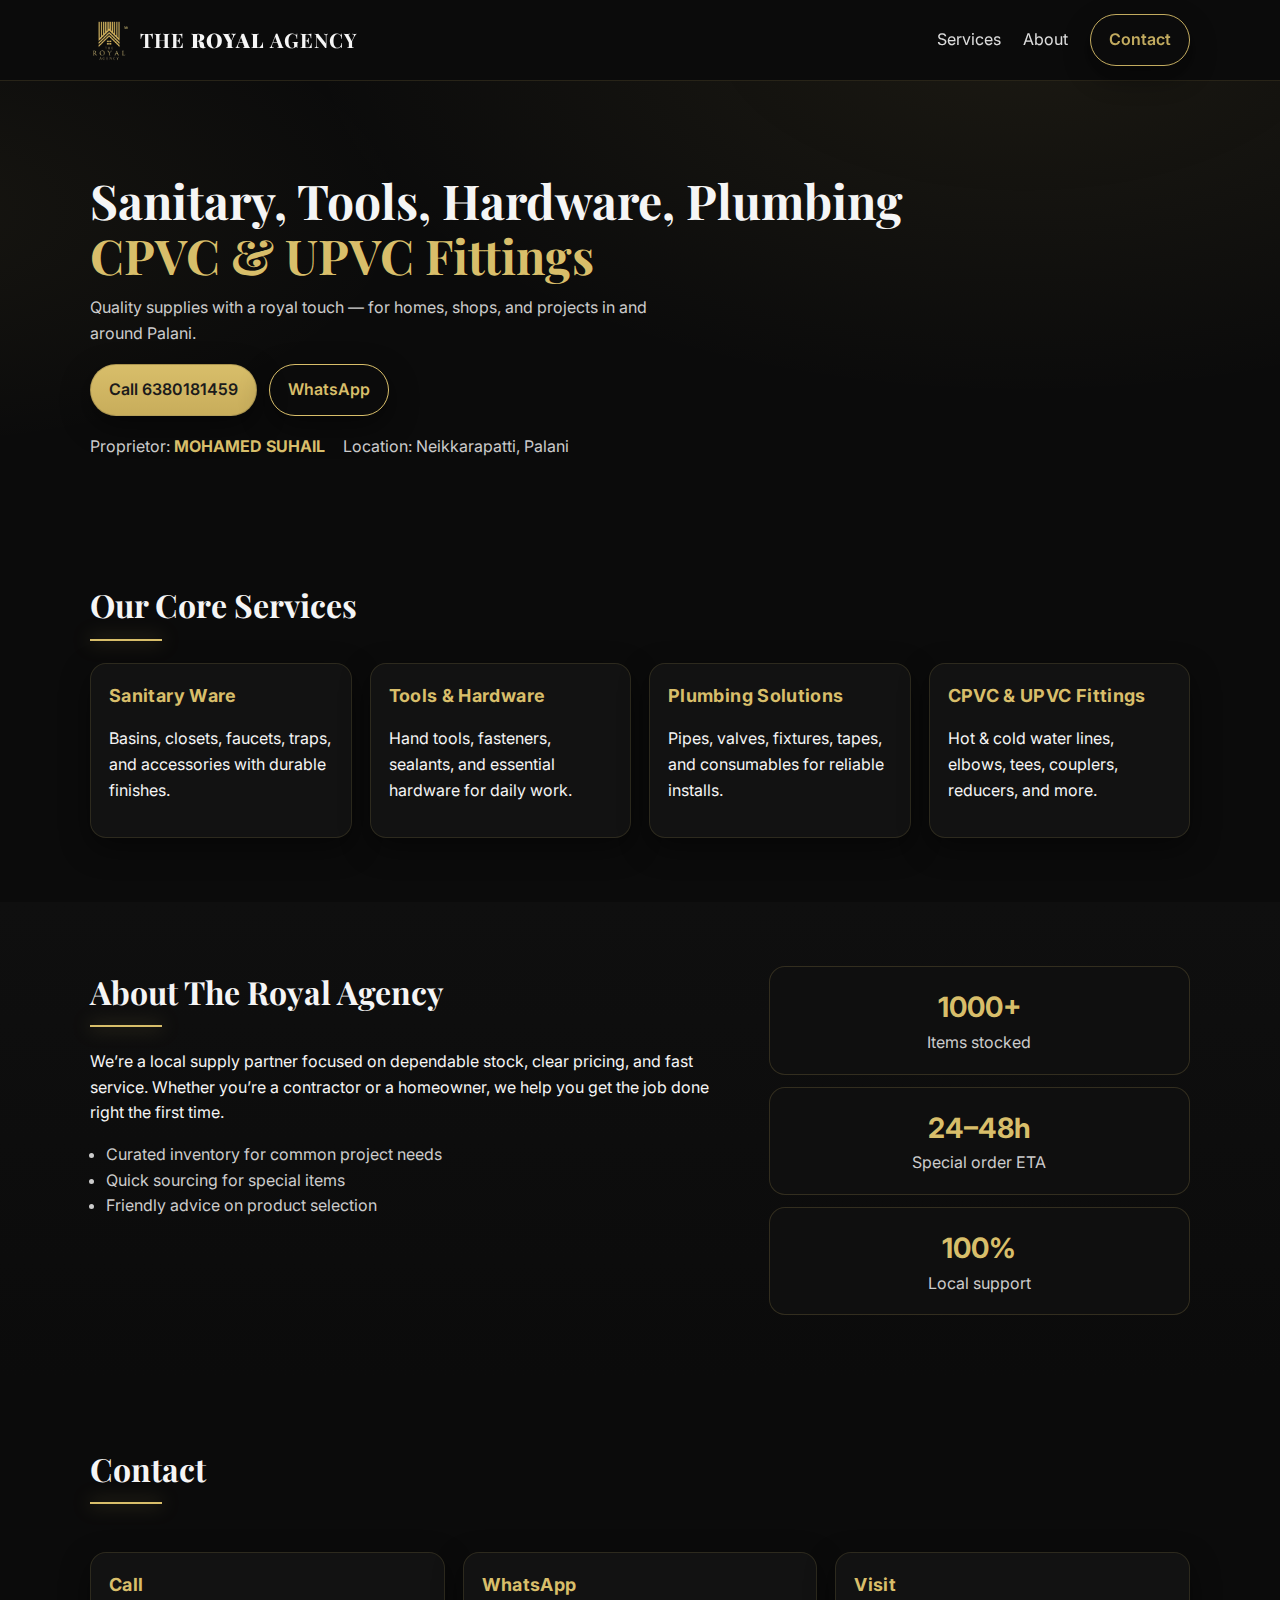
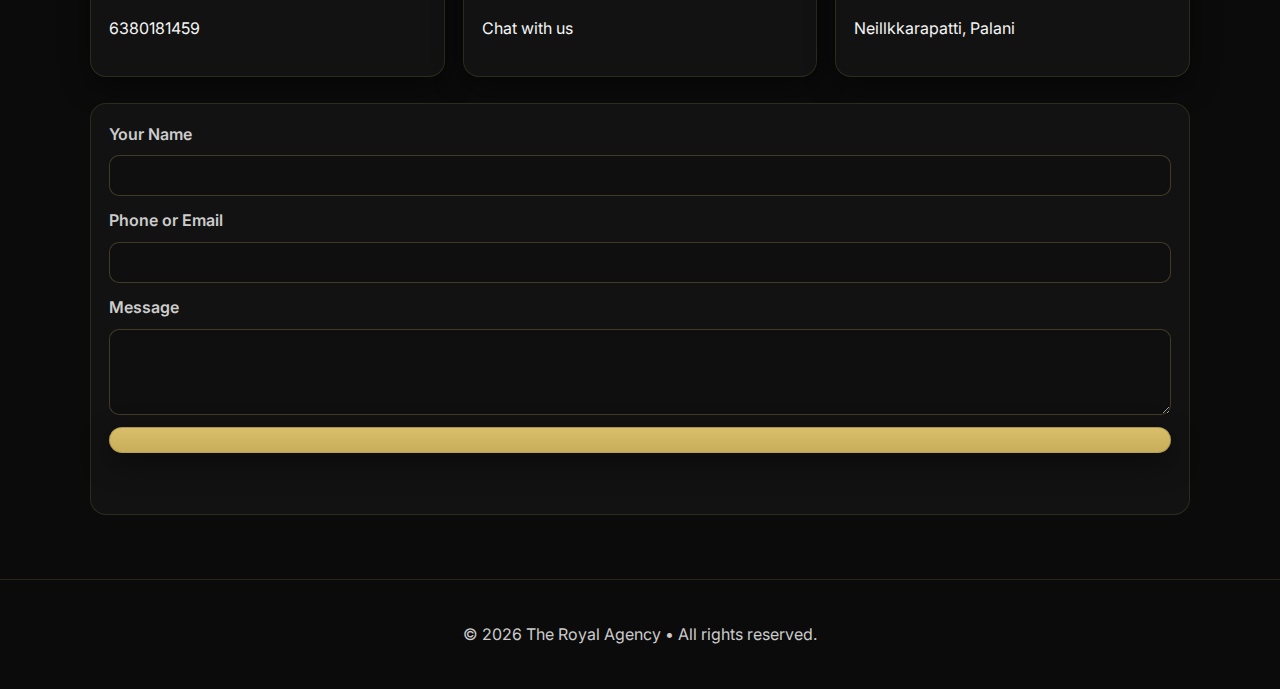
<file: index.html>
<!DOCTYPE html>
<html lang="en">
<head>
  <meta charset="utf-8" />
  <meta name="viewport" content="width=device-width, initial-scale=1" />
  <title>The Royal Agency • Sanitary, Tools, Hardware, Plumbing</title>
  <meta name="description" content="The Royal Agency — Sanitary, tools, hardware, plumbing, CPVC & UPVC fittings. Proprietor: Mohd Suhail. Neillkkarapatti, Palani." />
  <link rel="preconnect" href="https://fonts.gstatic.com" crossorigin>
  <link href="https://fonts.googleapis.com/css2?family=Playfair+Display:wght@500;700&family=Inter:wght@400;600&display=swap" rel="stylesheet">
  <link rel="stylesheet" href="style.css" />
  <!-- Favicon -->
  <link rel="icon" href="logo updated.png" type="image/png" />
</head>
<body>
  <header class="site-header">
    <div class="container nav">
      <!-- ✅ Brand with image logo -->
      <a class="brand" href="#home" aria-label="The Royal Agency">
        <img src="logo updated.png" alt="The Royal Agency Logo" class="brand-icon" />
        <span class="brand-text">THE <strong>ROYAL</strong> AGENCY</span>
      </a>

      <!-- ✅ Mobile menu toggle -->
      <button class="menu-btn" aria-label="Open menu" aria-expanded="false">☰</button>
      <nav class="menu" aria-label="Primary">
        <a href="#services">Services</a>
        <a href="#about">About</a>
        <a href="#contact" class="btn btn-outline">Contact</a>
      </nav>
    </div>
  </header>

  <main id="home">
    <!-- ✅ Hero Section -->
    <section class="hero">
      <div class="container hero-inner">
        <h1 class="headline">
          Sanitary, Tools, Hardware, Plumbing<br />
          <span class="sub">CPVC &amp; UPVC Fittings</span>
        </h1>
        <p class="tagline">Quality supplies with a royal touch — for homes, shops, and projects in and around Palani.</p>
        <div class="cta-row">
          <a class="btn" href="tel:+916380181459">Call 6380181459</a>
          <a class="btn btn-outline" id="whatsappLink" target="_blank" rel="noopener">WhatsApp</a>
        </div>
        <ul class="badges">
          <li><span>Proprietor:</span> <strong>MOHAMED SUHAIL</strong></li>
          <li><span>Location:</span> Neikkarapatti, Palani</li>
        </ul>
      </div>
      <div class="hero-gradient" aria-hidden="true"></div>
    </section>

    <!-- ✅ Services -->
    <section id="services" class="section">
      <div class="container">
        <h2 class="section-title">Our Core Services</h2>
        <div class="grid">
          <article class="card">
            <h3>Sanitary Ware</h3>
            <p>Basins, closets, faucets, traps, and accessories with durable finishes.</p>
          </article>
          <article class="card">
            <h3>Tools &amp; Hardware</h3>
            <p>Hand tools, fasteners, sealants, and essential hardware for daily work.</p>
          </article>
          <article class="card">
            <h3>Plumbing Solutions</h3>
            <p>Pipes, valves, fixtures, tapes, and consumables for reliable installs.</p>
          </article>
          <article class="card">
            <h3>CPVC &amp; UPVC Fittings</h3>
            <p>Hot &amp; cold water lines, elbows, tees, couplers, reducers, and more.</p>
          </article>
        </div>
      </div>
    </section>

    <!-- ✅ About -->
    <section id="about" class="section alt">
      <div class="container two-col">
        <div>
          <h2 class="section-title">About The Royal Agency</h2>
          <p>We’re a local supply partner focused on dependable stock, clear pricing, and fast service. Whether you’re a contractor or a homeowner, we help you get the job done right the first time.</p>
          <ul class="list">
            <li>Curated inventory for common project needs</li>
            <li>Quick sourcing for special items</li>
            <li>Friendly advice on product selection</li>
          </ul>
        </div>
        <aside class="stat-card">
          <div class="stat">
            <span class="num">1000+</span>
            <span class="label">Items stocked</span>
          </div>
          <div class="stat">
            <span class="num">24–48h</span>
            <span class="label">Special order ETA</span>
          </div>
          <div class="stat">
            <span class="num">100%</span>
            <span class="label">Local support</span>
          </div>
        </aside>
      </div>
    </section>

    <!-- ✅ Contact -->
    <section id="contact" class="section">
      <div class="container contact">
        <h2 class="section-title">Contact</h2>
        <div class="contact-cards">
          <a class="card link-card" href="tel:+916380181459">
            <h3>Call</h3>
            <p>6380181459</p>
          </a>
          <a class="card link-card" id="waCard" target="_blank" rel="noopener">
            <h3>WhatsApp</h3>
            <p>Chat with us</p>
          </a>
          <div class="card">
            <h3>Visit</h3>
            <p>Neillkkarapatti, Palani</p>
          </div>
        </div>

        <form class="contact-form" id="contactForm">
          <label>
            Your Name
            <input type="text" name="name" required />
          </label>
          <label>
            Phone or Email
            <input type="text" name="replyTo" required />
          </label>
          <label>
            Message
            <textarea name="message" rows="4" required></textarea>
          </label>
          <button class="btn" type="submit"><a href=""></a></button>
          <p class="form-note" id="formNote" role="status" aria-live="polite"></p>
        </form>
      </div>
    </section>
  </main>

  <!-- ✅ Footer -->
  <footer class="site-footer">
    <div class="container">
      <p>© <span id="year"></span> The Royal Agency • All rights reserved.</p>
    </div>
  </footer>

  <script src="index.js" defer></script>
</body>
</html>
</file>
<file: style.css>
:root{
  --bg: #0b0b0b;
  --surface: #121212;
  --gold: #d8be6a;      /* Gold inspired by the card */
  --gold-2: #c8ad5b;
  --text: #f5f5f5;
  --muted: #cccccc;
  --ring: rgba(216,190,106,0.45);
  --shadow: 0 10px 30px rgba(0,0,0,.45);
}

* { box-sizing: border-box; }

html, body {
  margin: 0;
  background: var(--bg);
  color: var(--text);
  font-family: Inter, system-ui, -apple-system, Segoe UI, Roboto, Arial, sans-serif;
  line-height: 1.6;
}
/* --------------------------
   Brand Logo Adjustments
--------------------------- */

.brand {
  display: flex;
  align-items: center;
  gap: 10px;  /* space between logo and text */
  text-decoration: none;
}

.brand-icon {
  height: 42px;    /* default logo height on desktop */
  width: auto;     /* keep aspect ratio */
  display: block;
}

.brand-text {
  font-family: "Playfair Display", Georgia, serif;
  font-size: 20px;
  font-weight: 700;
  color: var(--text);
  letter-spacing: 1px;
}

/* --------------------------
   Responsive Logo Scaling
--------------------------- */

/* Tablet (≤1024px) */
@media (max-width: 1024px) {
  .brand-icon {
    height: 36px;
  }
  .brand-text {
    font-size: 18px;
  }
}

/* Mobile (≤600px) */
@media (max-width: 600px) {
  .brand {
    gap: 8px;
  }
  .brand-icon {
    height: 30px;
  }
  .brand-text {
    font-size: 16px;
  }
}


.container {
  width: min(1100px, 92vw);
  margin: 0 auto;
}

a { color: inherit; text-decoration: none; }

/* Header / nav */
.site-header {
  position: sticky; top: 0; z-index: 50;
  background: rgba(11,11,11,.7);
  backdrop-filter: blur(8px);
  border-bottom: 1px solid rgba(216,190,106,.15);
}
.nav {
  display: flex; align-items: center; justify-content: space-between;
  padding: 14px 0;
}
.brand { display: flex; align-items: center; gap: 12px; font-weight: 600; letter-spacing: .08em; }
.brand-text { font-family: "Playfair Display", Georgia, serif; font-weight: 700; }
.brand-icon svg { width: 26px; height: 26px; fill: var(--gold); }

.menu { display: flex; align-items: center; gap: 22px; }
.menu a { opacity: .9; }
.menu a:hover { color: var(--gold); }

.menu-btn {
  display: none;
  background: transparent; border: 1px solid var(--gold); color: var(--gold);
  padding: 8px 12px; border-radius: 999px;
}

/* Buttons */
.btn {
  display: inline-flex; align-items: center; justify-content: center;
  padding: 12px 18px; border-radius: 999px; font-weight: 600;
  background: linear-gradient(180deg, var(--gold), var(--gold-2));
  color: #1b1b1b; box-shadow: var(--shadow);
  border: 1px solid rgba(0,0,0,.15);
}
.btn:hover { filter: brightness(1.05); transform: translateY(-1px); }
.btn-outline {
  background: transparent; color: var(--gold);
  border: 1px solid var(--gold);
}
.btn-outline:hover { background: rgba(216,190,106,.08); }

/* Hero */
.hero {
  position: relative; overflow: hidden;
  padding: 84px 0 56px;
  background:
    radial-gradient(1200px 600px at 80% -10%, rgba(216,190,106,.08), transparent 60%),
    radial-gradient(900px 400px at -10% 30%, rgba(216,190,106,.06), transparent 60%);
}
.hero-gradient { position: absolute; inset: 0; pointer-events: none; }
.headline {
  font-family: "Playfair Display", Georgia, serif;
  font-size: clamp(28px, 5vw, 48px);
  line-height: 1.15; margin: 8px 0 12px;
}
.sub { color: var(--gold); font-weight: 700; }
.tagline { color: var(--muted); margin: 0 0 18px; max-width: 60ch; }
.cta-row { display: flex; gap: 12px; flex-wrap: wrap; margin: 8px 0 12px; }

.badges { list-style: none; padding: 0; margin: 18px 0 0; display: flex; gap: 18px; flex-wrap: wrap; }
.badges li { color: var(--muted); }
.badges strong { color: var(--gold); }

/* Sections */
.section { padding: 64px 0; }
.section.alt { background: linear-gradient(180deg, #0f0f0f, #0b0b0b); }
.section-title {
  font-family: "Playfair Display", Georgia, serif;
  font-size: clamp(22px, 3.2vw, 32px);
  margin: 0 0 22px;
  position: relative; padding-bottom: 10px;
}
.section-title::after {
  content: ""; position: absolute; left: 0; bottom: 0;
  width: 72px; height: 2px; background: var(--gold);
  box-shadow: 0 0 18px rgba(216,190,106,.6);
}

/* Cards & grid */
.grid {
  display: grid;
  grid-template-columns: repeat(4, minmax(0,1fr));
  gap: 18px;
}
.card {
  background: var(--surface);
  border: 1px solid rgba(216,190,106,.14);
  padding: 18px; border-radius: 16px; box-shadow: var(--shadow);
}
.card h3 {
  margin: 0 0 8px; font-size: 18px; color: var(--gold);
  letter-spacing: .02em;
}
.link-card { transition: transform .12s ease; }
.link-card:hover { transform: translateY(-2px); }

/* Two-column about */
.two-col { display: grid; grid-template-columns: 1.4fr .9fr; gap: 24px; }
.list { margin: 12px 0 0; padding-left: 16px; color: var(--muted); }
.stat-card {
  display: grid; gap: 12px; align-content: start;
}
.stat {
  background: #0f0f0f; border: 1px solid rgba(216,190,106,.18);
  border-radius: 16px; padding: 18px; text-align: center;
}
.stat .num { display: block; font-size: 28px; color: var(--gold); font-weight: 700; }
.stat .label { color: var(--muted); }

/* Contact */
.contact { display: grid; gap: 26px; }
.contact-cards { display: grid; grid-template-columns: repeat(3, minmax(0,1fr)); gap: 18px; }
.contact-form {
  display: grid; gap: 12px; background: var(--surface);
  border: 1px solid rgba(216,190,106,.14); padding: 18px; border-radius: 16px;
}
label { display: grid; gap: 8px; font-weight: 600; color: var(--muted); }
input, textarea {
  background: #0f0f0f; border: 1px solid rgba(216,190,106,.25);
  color: var(--text); padding: 12px 14px; border-radius: 10px; outline: none;
}
input:focus, textarea:focus { box-shadow: 0 0 0 4px var(--ring); }

.form-note { margin: 6px 2px; color: var(--gold); min-height: 1.2em; }

/* Footer */
.site-footer {
  border-top: 1px solid rgba(216,190,106,.15);
  padding: 26px 0; color: var(--muted); text-align: center;
}

/* Responsive */
@media (max-width: 900px) {
  .grid { grid-template-columns: repeat(2, minmax(0,1fr)); }
  .two-col { grid-template-columns: 1fr; }
  .contact-cards { grid-template-columns: 1fr; }
  .menu { display: none; }
  .menu.open { display: flex; flex-direction: column; gap: 14px; padding: 12px 0; }
  .menu-btn { display: inline-flex; }
}




/* Product Page */
.category-title {
  margin: 30px 0 15px;
  font-size: 22px;
  color: var(--gold);
  border-bottom: 1px solid rgba(216,190,106,0.3);
  padding-bottom: 6px;
}

.product-filters {
  margin-bottom: 20px;
  text-align: center;
}
.product-filters input {
  padding: 10px 14px;
  width: 100%;
  max-width: 400px;
  border-radius: 8px;
  border: 1px solid rgba(216,190,106,0.25);
  background: #0f0f0f;
  color: var(--text);
}

.product-grid {
  grid-template-columns: repeat(3, minmax(0, 1fr));
  gap: 18px;
}

.product-card {
  transition: transform 0.2s ease;
}
.product-card:hover {
  transform: translateY(-4px);
}

.product-card h3 {
  margin: 0 0 6px;
  font-size: 18px;
  color: var(--gold);
}
.product-card p {
  margin: 4px 0;
  font-size: 14px;
  color: var(--muted);
}
.product-card .price {
  font-weight: bold;
  color: var(--gold);
}
.product-card .qty {
  font-size: 13px;
  color: var(--text);
}

/* Responsive */
@media (max-width: 1024px) {
  .product-grid {
    grid-template-columns: repeat(2, minmax(0, 1fr));
  }
}
@media (max-width: 600px) {
  .product-grid {
    grid-template-columns: 1fr;
  }
}
/* Product Page */
.product-filters {
  margin: 20px 0;
  display: flex;
  flex-wrap: wrap;
  gap: 10px;
  justify-content: center;
}
.product-filters input,
.product-filters select {
  padding: 10px 14px;
  border-radius: 8px;
  border: 1px solid rgba(216,190,106,0.25);
  background: #0f0f0f;
  color: var(--text);
}
.product-filters select option {
  background: #0f0f0f;
  color: var(--text);
}

.product-grid {
  grid-template-columns: repeat(3, minmax(0, 1fr));
  gap: 20px;
}

.product-card img {
  width: 100%;
  height: 160px;
  object-fit: cover;
  border-radius: 10px;
  margin-bottom: 10px;
}
.product-card h3 {
  font-size: 18px;
  margin: 0 0 6px;
  color: var(--gold);
}
.product-card p {
  font-size: 14px;
  margin: 4px 0;
}
.product-card .price {
  font-weight: bold;
  color: var(--gold);
}
.product-card .qty {
  font-size: 13px;
  color: var(--muted);
}

/* Responsive */
@media (max-width: 1024px) {
  .product-grid {
    grid-template-columns: repeat(2, minmax(0, 1fr));
  }
}
@media (max-width: 600px) {
  .product-grid {
    grid-template-columns: 1fr;
  }
}
</file>
